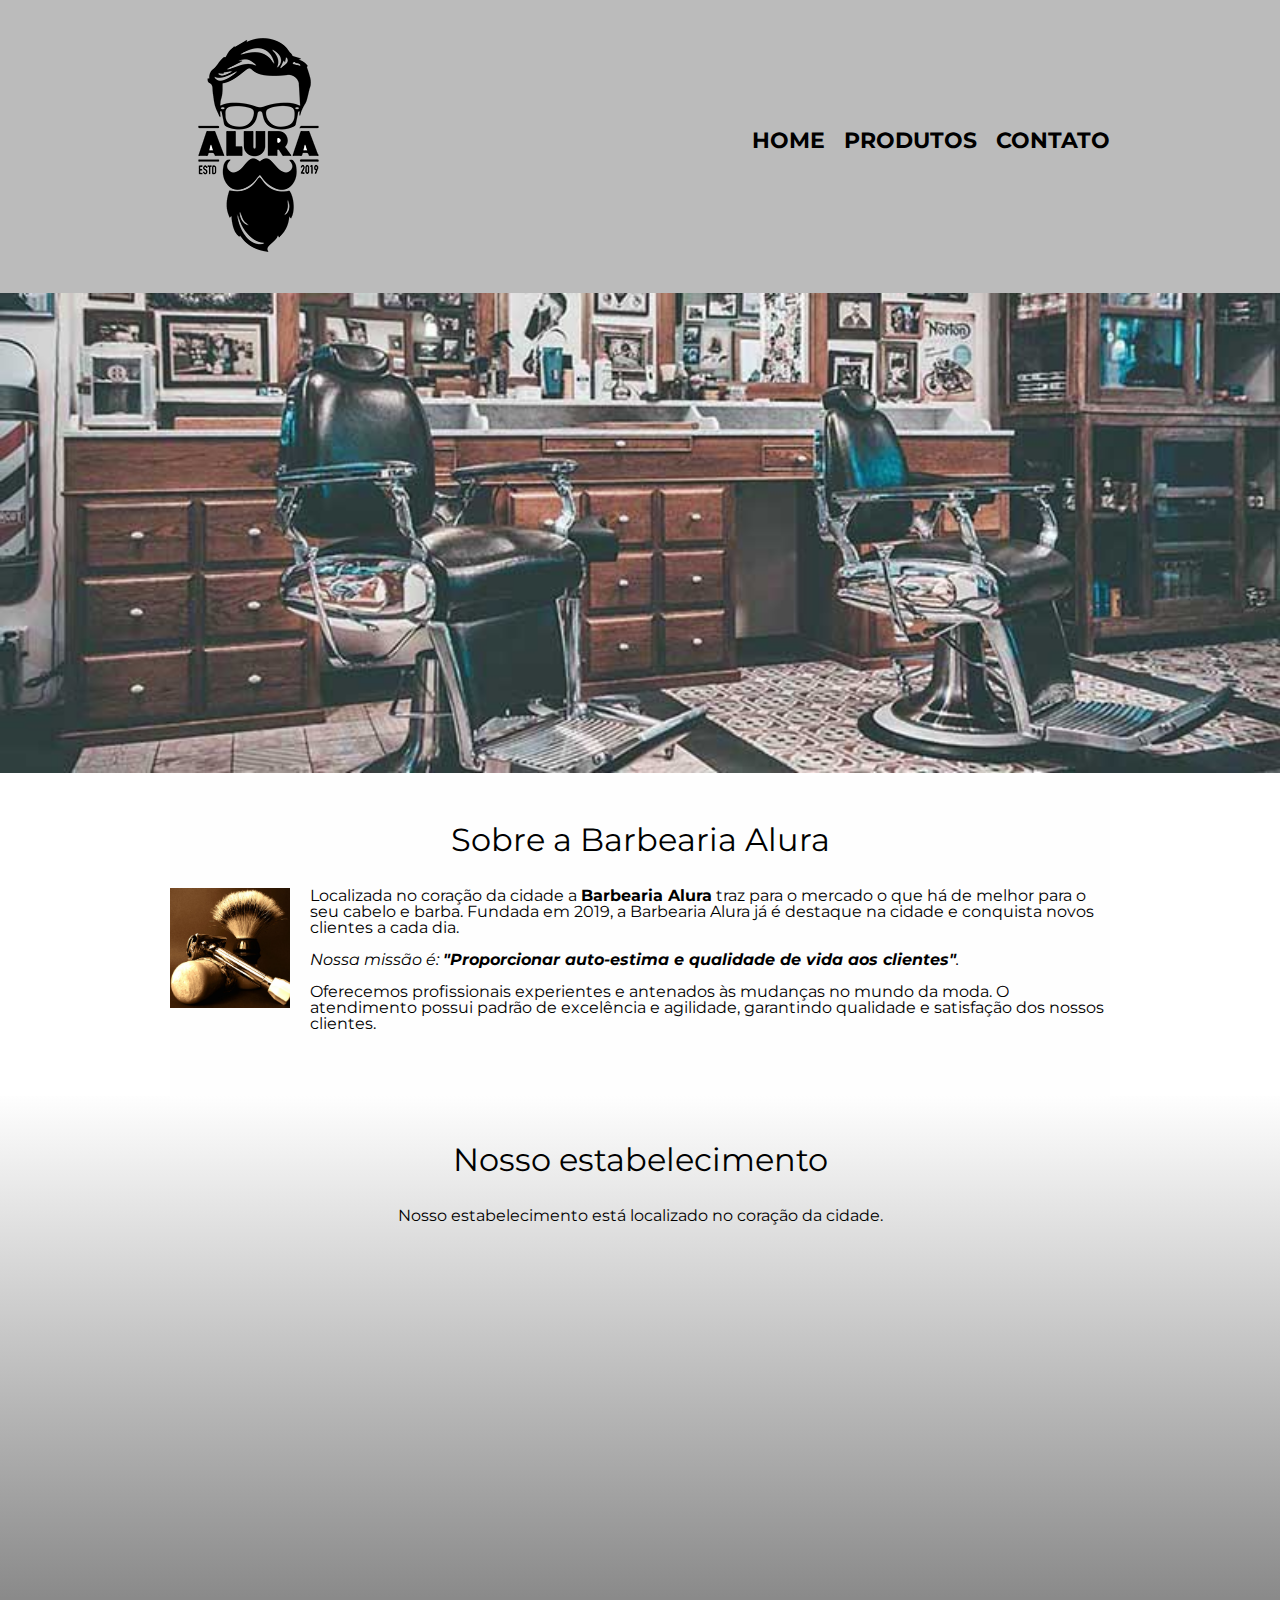
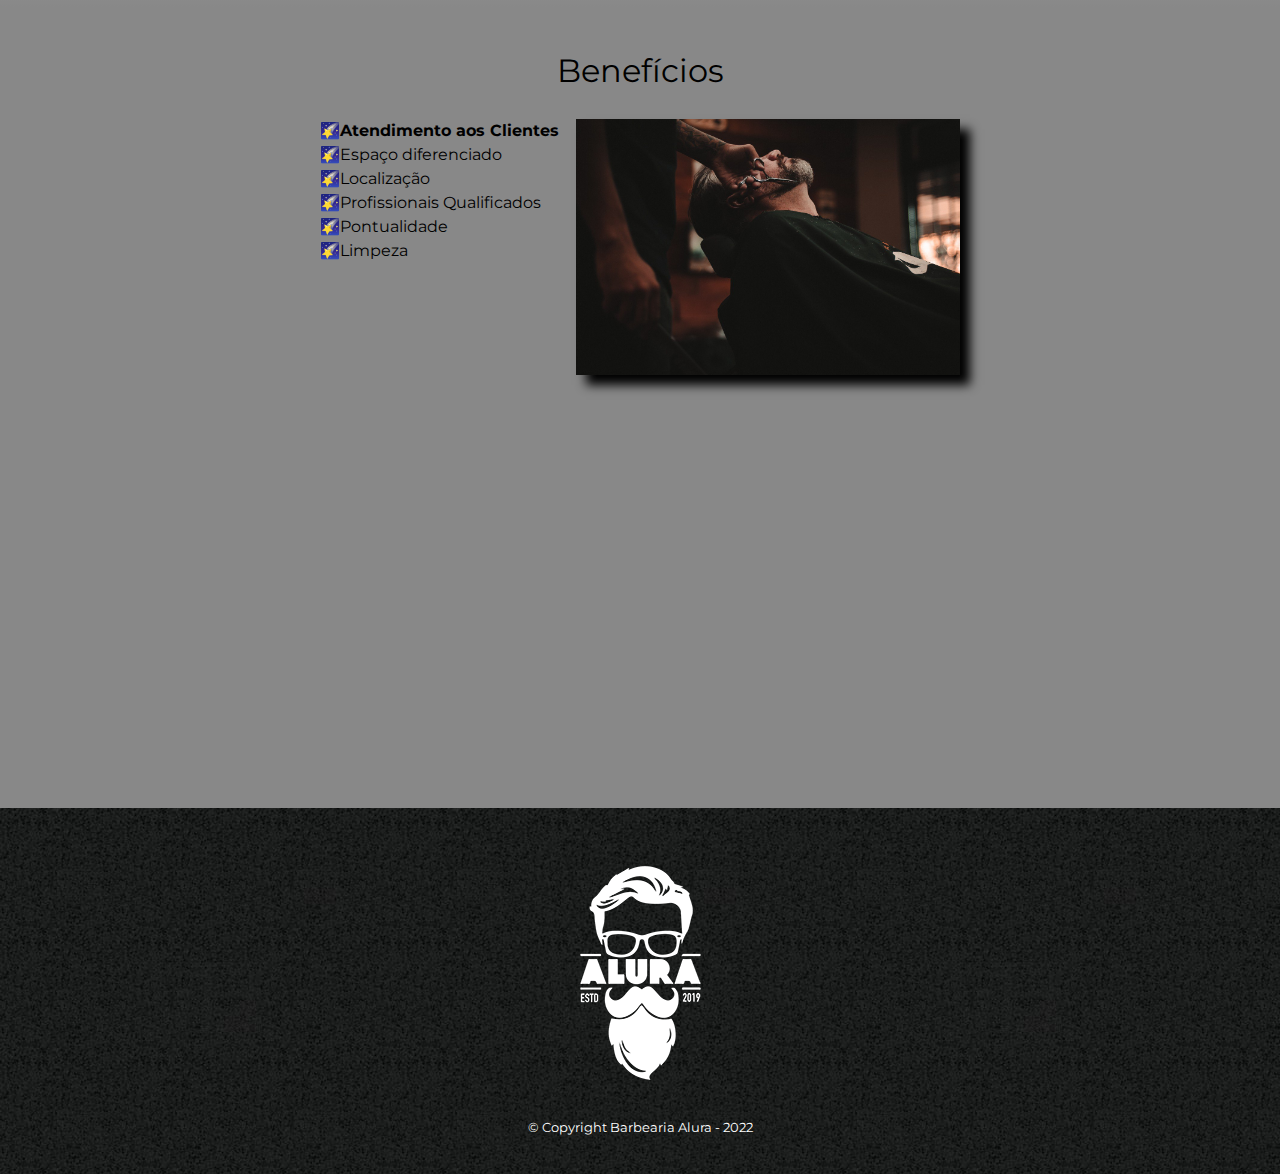
<file: index.html>
<!DOCTYPE html>
<html lang="pt-br">
	<head>
		<meta charset="UTF-8">
		<meta name="viewport" content="width=device-width">
		<title>Barbearia Alura</title>

		<link rel="stylesheet" href="reset.css">
		<link rel="stylesheet" href="style.css">
		<link href="https://fonts.googleapis.com/css?family=Montserrat&display=swap" rel="stylesheet">
	</head>

	<body>
		<header>
			<div class="caixa">
				<h1><img src="img/logo.png"></h1>

				<nav>
					<ul>
						<li><a href="index.html">Home</a></li>
						<li><a href="produtos.html">Produtos</a></li>
						<li><a href="contato.html">Contato</a></li>
					</ul>
				</nav>
			</div>
		</header>

		<img class="banner" src="img/banner.jpg">

		<main>
			<section class="principal">
				<h2 class="titulo-principal">Sobre a Barbearia Alura</h2>

				<img class="utensilios" src="img/utensilios.jpg" alt="Utensilios de um barbeiro.">
		 
				<p>Localizada no coração da cidade a <strong>Barbearia Alura</strong> traz para o mercado o que há de melhor para o seu cabelo e barba. Fundada em 2019, a Barbearia Alura já é destaque na cidade e conquista novos clientes a cada dia.</p>

				<p id="missao"><em>Nossa missão é: <strong>"Proporcionar auto-estima e qualidade de vida aos clientes"</strong>.</em></p>

				<p>Oferecemos profissionais experientes e antenados às mudanças no mundo da moda. O atendimento possui padrão de excelência e agilidade, garantindo qualidade e satisfação dos nossos clientes.</p>
			</section>

			<section class="mapa">
				<h3 class="titulo-principal">Nosso estabelecimento</h3>
				<p>Nosso estabelecimento está localizado no coração da cidade.</p>

				<div class="mapa-conteudo">
					<iframe src="https://www.google.com/maps/embed?pb=!1m18!1m12!1m3!1d3656.4483278365396!2d-46.63466568562861!3d-23.588249068469487!2m3!1f0!2f0!3f0!3m2!1i1024!2i768!4f13.1!3m3!1m2!1s0x94ce5a2b2ed7f3a1%3A0xab35da2f5ca62674!2sCaelum!5e0!3m2!1spt-BR!2sbr!4v1568814489656!5m2!1spt-BR!2sbr" width="100%" height="300" frameborder="0" style="border:0;" allowfullscreen=""></iframe>
				</div>
			</section>

			<section class="beneficios">
				<h3 class="titulo-principal">Benefícios</h3>

				<div class="conteudo-beneficios">
					<ul class="lista-beneficios">
						<li class="itens">Atendimento aos Clientes</li>
						<li class="itens">Espaço diferenciado</li>
						<li class="itens">Localização</li>
						<li class="itens">Profissionais Qualificados</li>
						<li class="itens">Pontualidade</li>
						<li class="itens">Limpeza</li>
					</ul><img src="img/beneficios.jpg" class="imagem-beneficios">
				</div>

				<div class="video">
					<iframe width="100%" height="315" src="https://www.youtube.com/embed/wcVVXUV0YUY" frameborder="0" allow="accelerometer; autoplay; encrypted-media; gyroscope; picture-in-picture" allowfullscreen></iframe>
				</div>
			</section>
		</main>

		<footer>
			<img src="img/logo-branco.png">
			<p class="copyright">&copy; Copyright Barbearia Alura - 2022</p>
		</footer>
	</body>
</html>
</file>
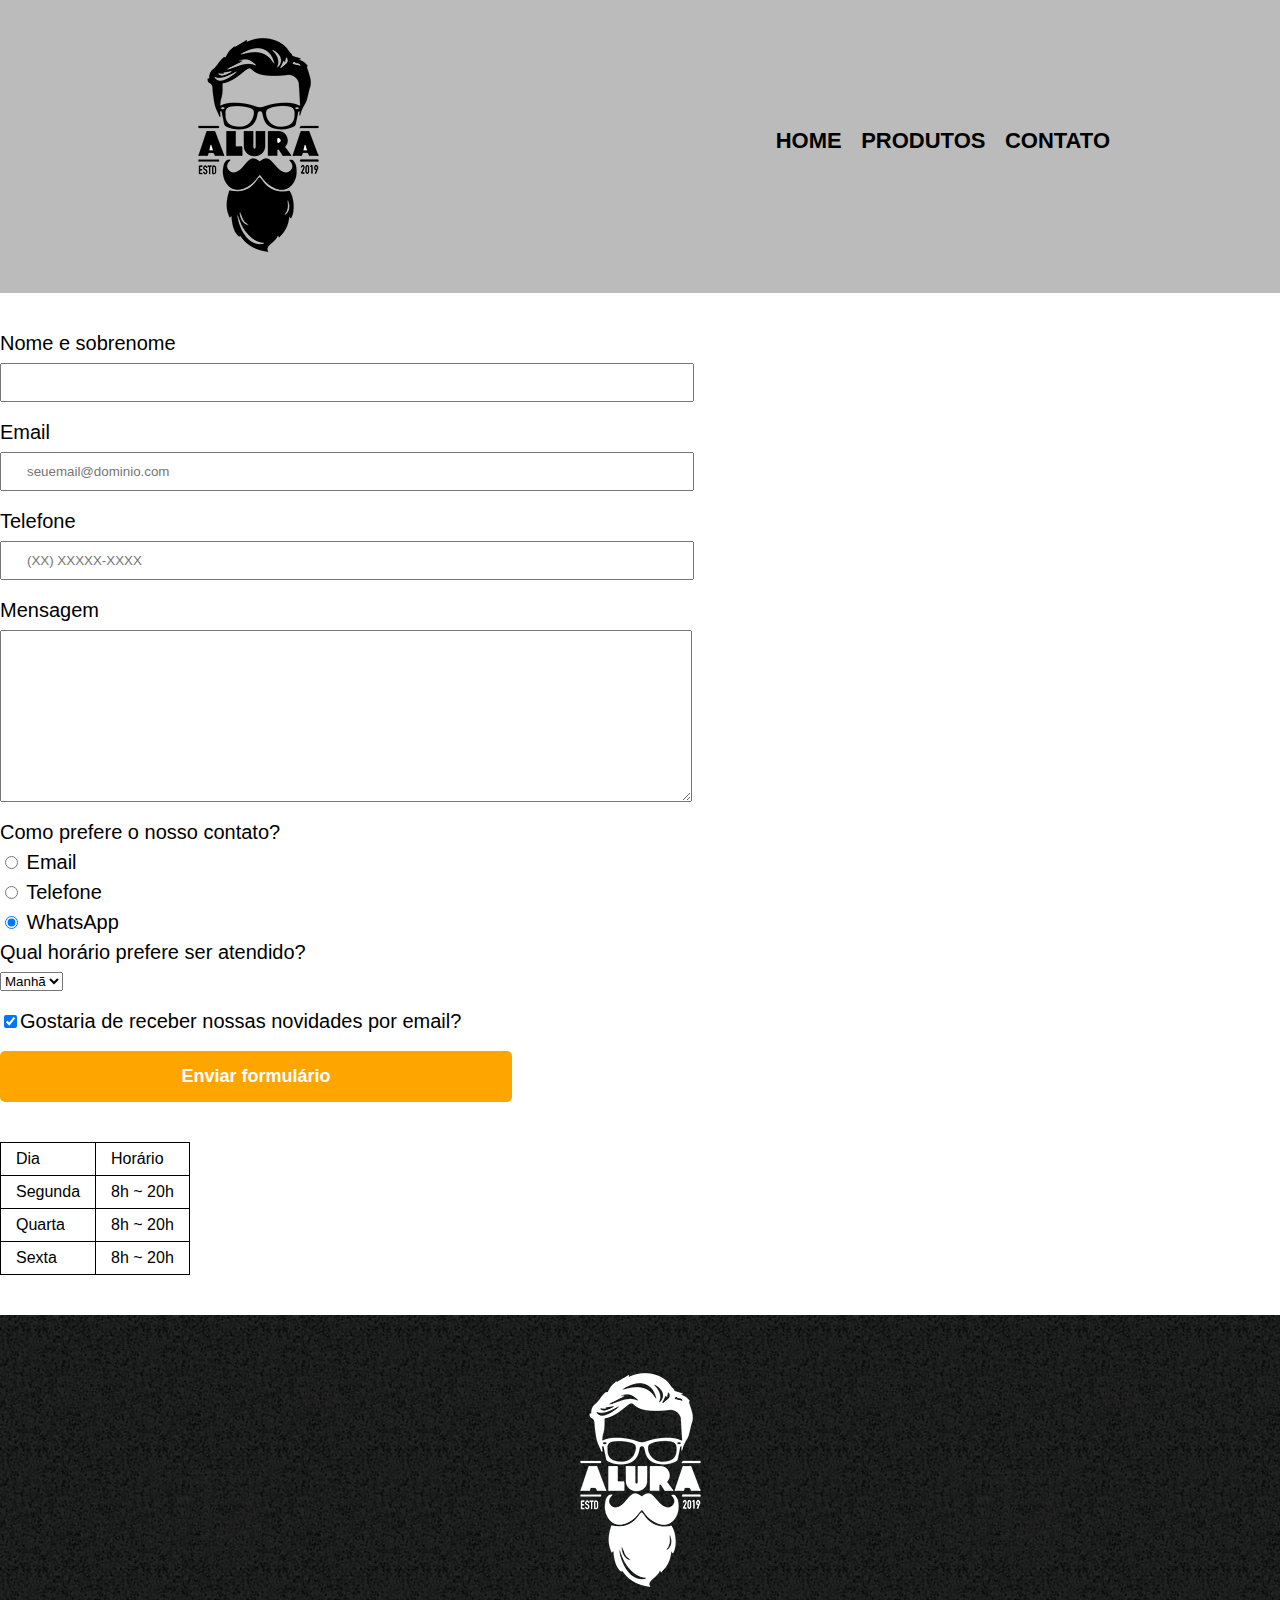
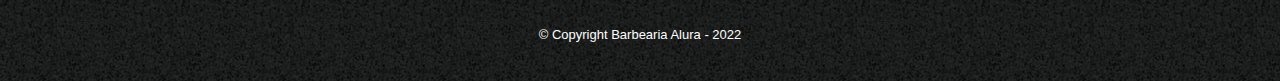
<file: contato.html>
<!DOCTYPE html>
<html>
	<head>
		<meta charset="UTF-8">
		<title>Contato - Barbearia Alura</title>

		<link rel="stylesheet" href="reset.css">
		<link rel="stylesheet" href="style.css">
	</head>
	<body>
		<header>
			<div class="caixa">
				<h1><img src="img/logo.png" alt="Logo da Barbearia Alura"></h1>

				<nav>
					<ul>
						<li><a href="index.html">Home</a></li>
						<li><a href="produtos.html">Produtos</a></li>
						<li><a href="contato.html">Contato</a></li>
					</ul>
				</nav>
			</div>
		</header>

		<main>
			<form>
				<label for="nomesobrenome">Nome e sobrenome</label>
				<input type="text" id="nomesobrenome" class="input-padrao" required>

				<label for="email">Email</label>
				<input type="email" id="email" class="input-padrao" required placeholder="seuemail@dominio.com">

				<label for="telefone">Telefone</label>
				<input type="tel" id="telefone" class="input-padrao" required placeholder="(XX) XXXXX-XXXX">

				<label for="mensagem">Mensagem</label>
				<textarea cols="70" rows="10" id="mensagem" class="input-padrao" required></textarea>

				<fieldset>
					<legend>Como prefere o nosso contato?</legend>
					<label for="radio-email"><input type="radio" name="contato" value="email" id="radio-email"> Email</label>
					
					<label for="radio-telefone"><input type="radio" name="contato" value="telefone" id="radio-telefone"> Telefone</label>
					
					<label for="radio-whatsapp"><input type="radio" name="contato" value="whatsapp" id="radio-whatsapp" checked> WhatsApp</label>
				</fieldset>

				<fieldset>
					<legend>Qual horário prefere ser atendido?</legend>
					<select>
						<option>Manhã</option>
						<option>Tarde</option>
						<option>Noite</option>
					</select>
				</fieldset>

				<label class="checkbox"><input type="checkbox" checked>Gostaria de receber nossas novidades por email?</label>

				<input type="submit" value="Enviar formulário" class="enviar">
			</form>

			<table>
				<tr>
					<td>Dia</td>
					<td>Horário</td>
				</tr>
				<tr>
					<td>Segunda</td>
					<td>8h ~ 20h</td>
				</tr>
				<tr>
					<td>Quarta</td>
					<td>8h ~ 20h</td>
				</tr>
				<tr>
					<td>Sexta</td>
					<td>8h ~ 20h</td>
				</tr>
			</table>
		</main>

		<footer>
			<img src="img/logo-branco.png" alt="Logo da Barbearia Alura">
			<p class="copyright">&copy; Copyright Barbearia Alura - 2022</p>
		</footer>
	</body>
</html>
</file>
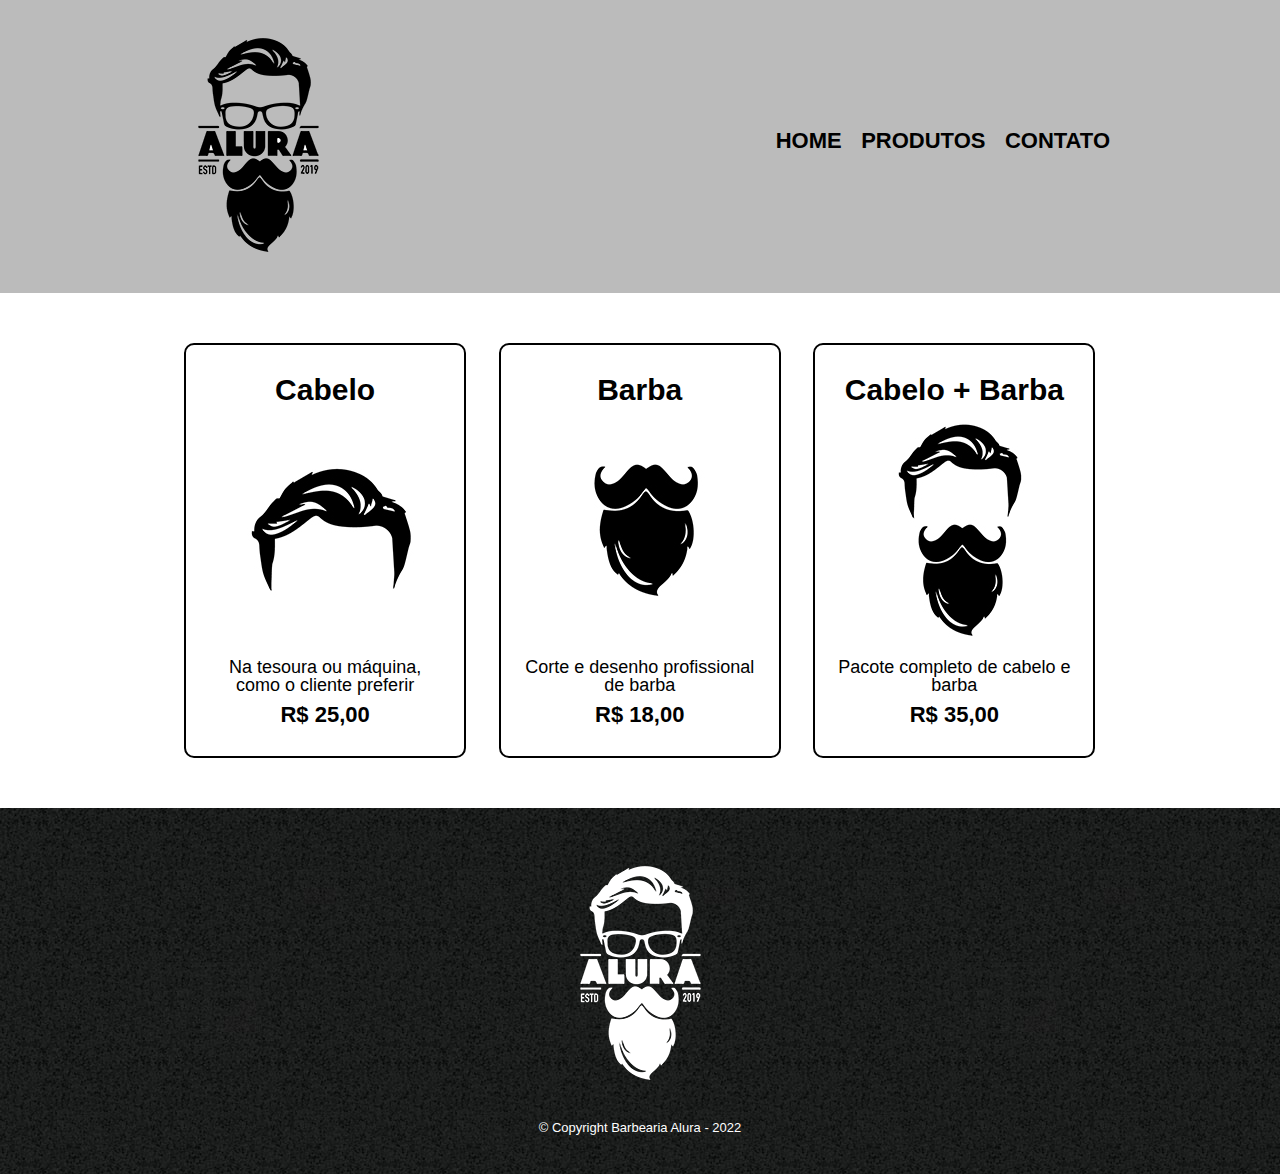
<file: produtos.html>
<!DOCTYPE html>
<html>
	<head>
		<meta charset="UTF-8">
		<title>Produtos - Barbearia Alura</title>

		<link rel="stylesheet" href="reset.css">
		<link rel="stylesheet" href="style.css">
	</head>
	<body>
		<header>
			<div class="caixa">
				<h1><img src="img/logo.png"></h1>

				<nav>
					<ul>
						<li><a href="index.html">Home</a></li>
						<li><a href="produtos.html">Produtos</a></li>
						<li><a href="contato.html">Contato</a></li>
					</ul>
				</nav>
			</div>
		</header>

		<main>
			<ul class="produtos">
				<li>
					<h2>Cabelo</h2>
					<img src="img/cabelo.jpg">
					<p class="produto-descricao">Na tesoura ou máquina, como o cliente preferir</p>
					<p class="produto-preco">R$ 25,00</p>
				</li>
				<li>
					<h2>Barba</h2>
					<img src="img/barba.jpg">
					<p class="produto-descricao">Corte e desenho profissional de barba</p>
					<p class="produto-preco">R$ 18,00</p>
				</li>
				<li>
					<h2>Cabelo + Barba</h2>
					<img src="img/cabelo+barba.jpg">
					<p class="produto-descricao">Pacote completo de cabelo e barba</p>
					<p class="produto-preco">R$ 35,00</p>
				</li>
			</ul>
		</main>

		<footer>
			<img src="img/logo-branco.png">
			<p class="copyright">&copy; Copyright Barbearia Alura - 2022</p>
		</footer>
	</body>
</html>
</file>
<file: style.css>
body {
	font-family: 'Montserrat', sans-serif;
}

header {
	background: #BBBBBB;
	padding: 20px 0;
}

.caixa {
	position: relative;
	width: 940px;
	margin: 0 auto;
}

nav {
	position: absolute;
	top: 110px;
	right: 0;
}

nav li {
	display: inline;
	margin: 0 0 0 15px;
}

nav a {
	text-transform: uppercase;
	color: #000000;
	font-weight: bold;
	font-size: 22px;
	text-decoration: none;
}

nav a:hover {
	color: #C78C19;
	text-decoration: underline;
}

.produtos {
	width: 940px;
	margin: 0 auto;
	padding: 50px 0;
}

.produtos li {
	display: inline-block;
	text-align: center;
	width: 30%;
	vertical-align: top;
	margin: 0 1.5%;
	padding: 30px 20px;
	box-sizing: border-box;
	border: 2px solid #000000;
	border-radius: 10px;
}

.produtos li:hover {
	border-color: #C78C19;
}

.produtos li:active {
	border-color: #088C19;	
}

.produtos li:hover h2 {
	font-size: 34px;
}

.produtos h2 {
	font-size: 30px;
	font-weight: bold;
}

.produto-descricao {
	font-size: 18px;
}

.produto-preco {
	font-size: 22px;
	font-weight: bold;
	margin-top: 10px;
}

footer {
	text-align: center;
	background: url("img/bg.jpg");
	padding: 40px 0;
}

.copyright {
	color: #FFFFFF;
	font-size: 13px;
	margin: 20px 0 0;
}

main {
	
}

form {
	margin: 40px 0;
}

form label, form legend {
	display:block;
	font-size: 20px;
	margin: 0 0 10px;
}

.input-padrao {
	display: block;
	margin: 0 0 20px;
	padding: 10px 25px;
	width: 50%;
}

.checkbox {
	margin: 20px 0;
}

.enviar {
	width:40%;
	padding: 15px 0;
	background: orange;
	color: white;
	font-weight: bold;
	font-size: 18px;
	border: none;
	border-radius: 5px;
	transition: 1s all;
	cursor: pointer;
}

.enviar:hover {
	background: darkorange;
	transform: scale(1.2);
}

table {
	margin: 20px 0 40px;
}

thead {
	background: #555555;
	color: white;
	font-weight: bold;
}

td, th {
	border: 1px solid #000000;
	padding: 8px 15px;
}


/* css da página inicial */
.banner {
	width:100%;
}

.titulo-principal {
	text-align: center;
	font-size: 2em;
	margin: 0 0 1em;
	clear: left;
}

.principal {
	padding: 3em 0;
	background: #FEFEFE;
	width: 940px;
	margin: 0 auto;
}

.principal p {
	margin: 0 0 1em;
}

.principal strong {
	font-weight: bold;
}

.principal em {
	font-style: italic;
}

.utensilios {
	width: 120px;
	float: left;
	margin: 0 20px 20px 0;
}

.mapa {
	padding: 3em 0;
	background: linear-gradient(#FEFEFE, #888888);
}

.mapa-conteudo {
	width: 940px;
	margin: 0 auto;
}

.mapa p {
	margin: 0 0 2em;
	text-align: center;
}

.beneficios {
	padding: 3em 0;
	background: #888888;
}

.conteudo-beneficios {
	width: 640px;
	margin: 0 auto;
}

.lista-beneficios {
	width: 40%;
	display: inline-block;
	vertical-align: top;
}

.itens {
	line-height: 1.5;
}

.itens:first-child {
	font-weight: bold;
}

.itens:before {
	content: "🌠";
}

.imagem-beneficios {
	width: 60%;
	opacity: 1;
	transition: 400ms;
	box-shadow: 10px 10px 10px 0 #000000;
}

.imagem-beneficios:hover {
	opacity: 0.3;
}

.video {
	width: 560px;
	margin: 2em auto;
}

@media screen and (max-width: 480px) {
	.caixa, .principal, .conteudo-beneficios, .mapa-conteudo, .video {
		width: auto;
	}

	h1 {
		text-align: center;
	}

	nav {
		position: static;
	}

	.lista-beneficios, .imagem-beneficios {
		width: 100%;
	}
}
</file>
